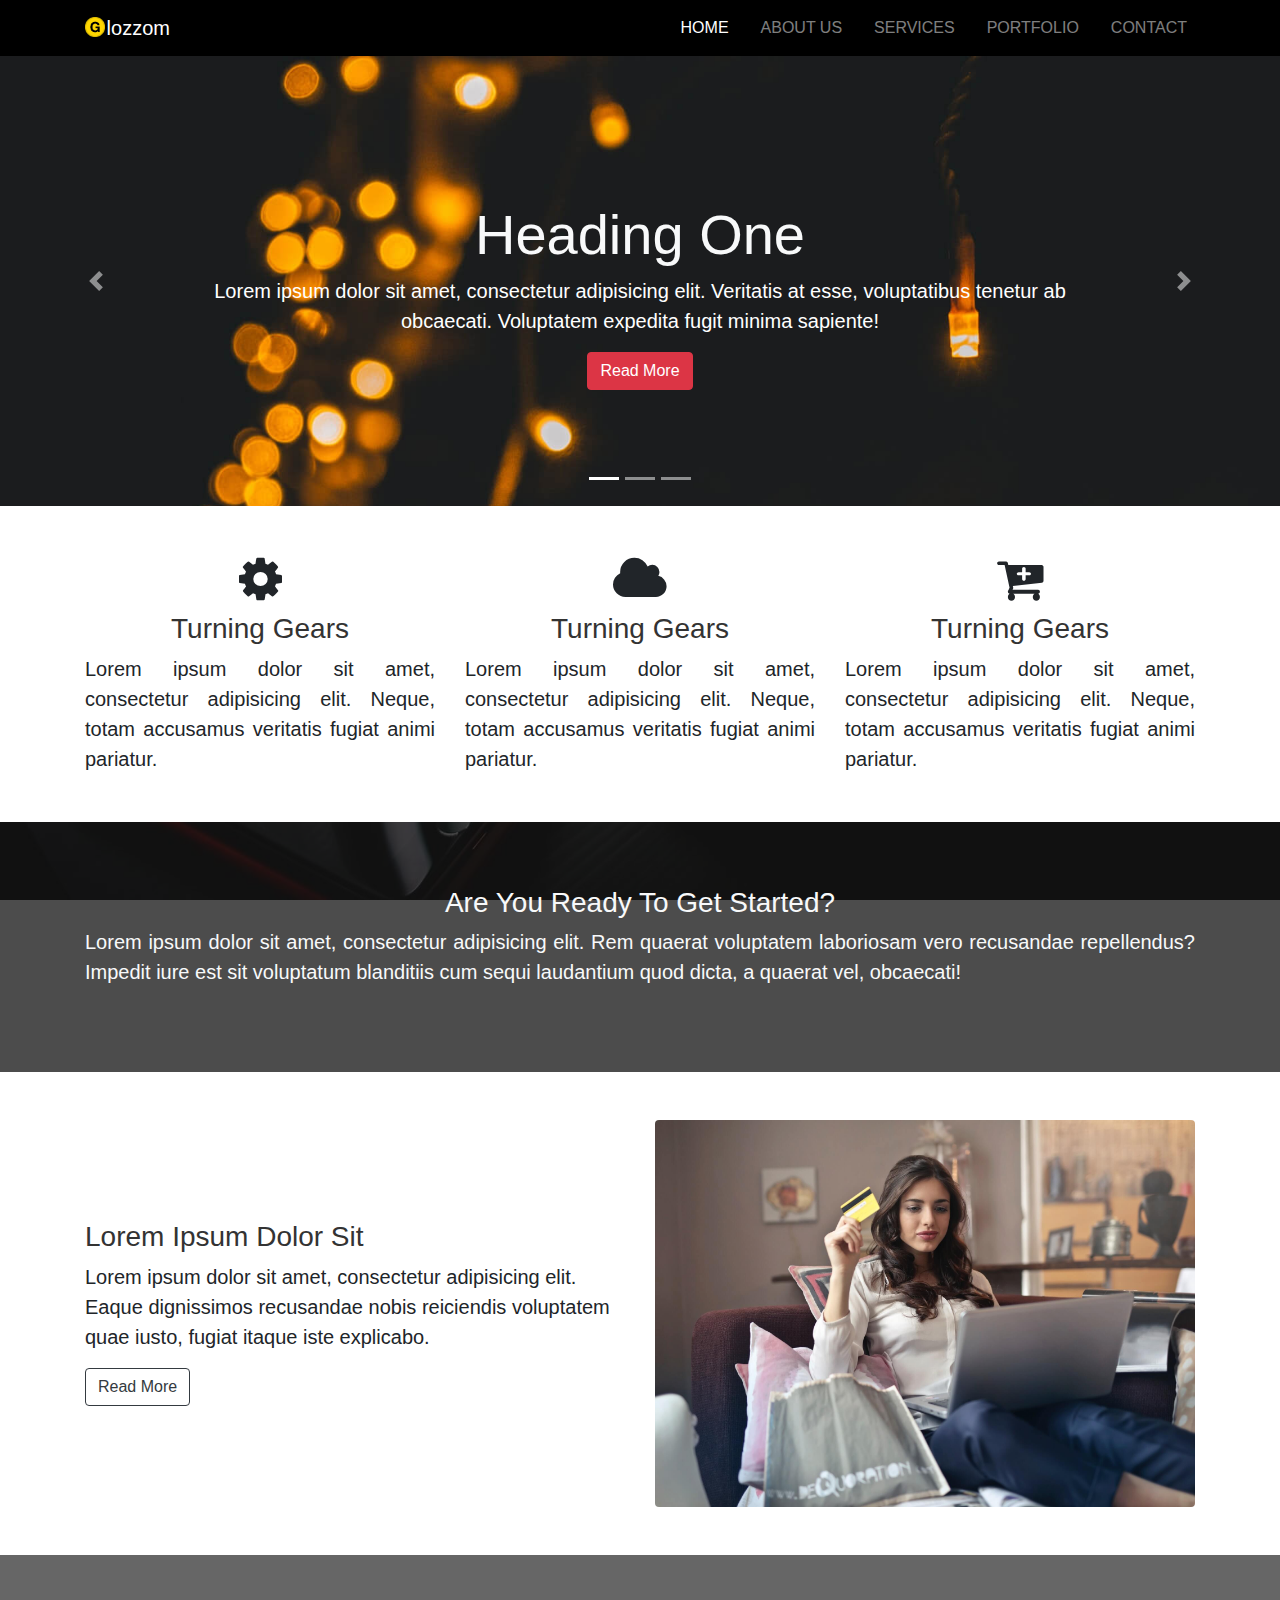
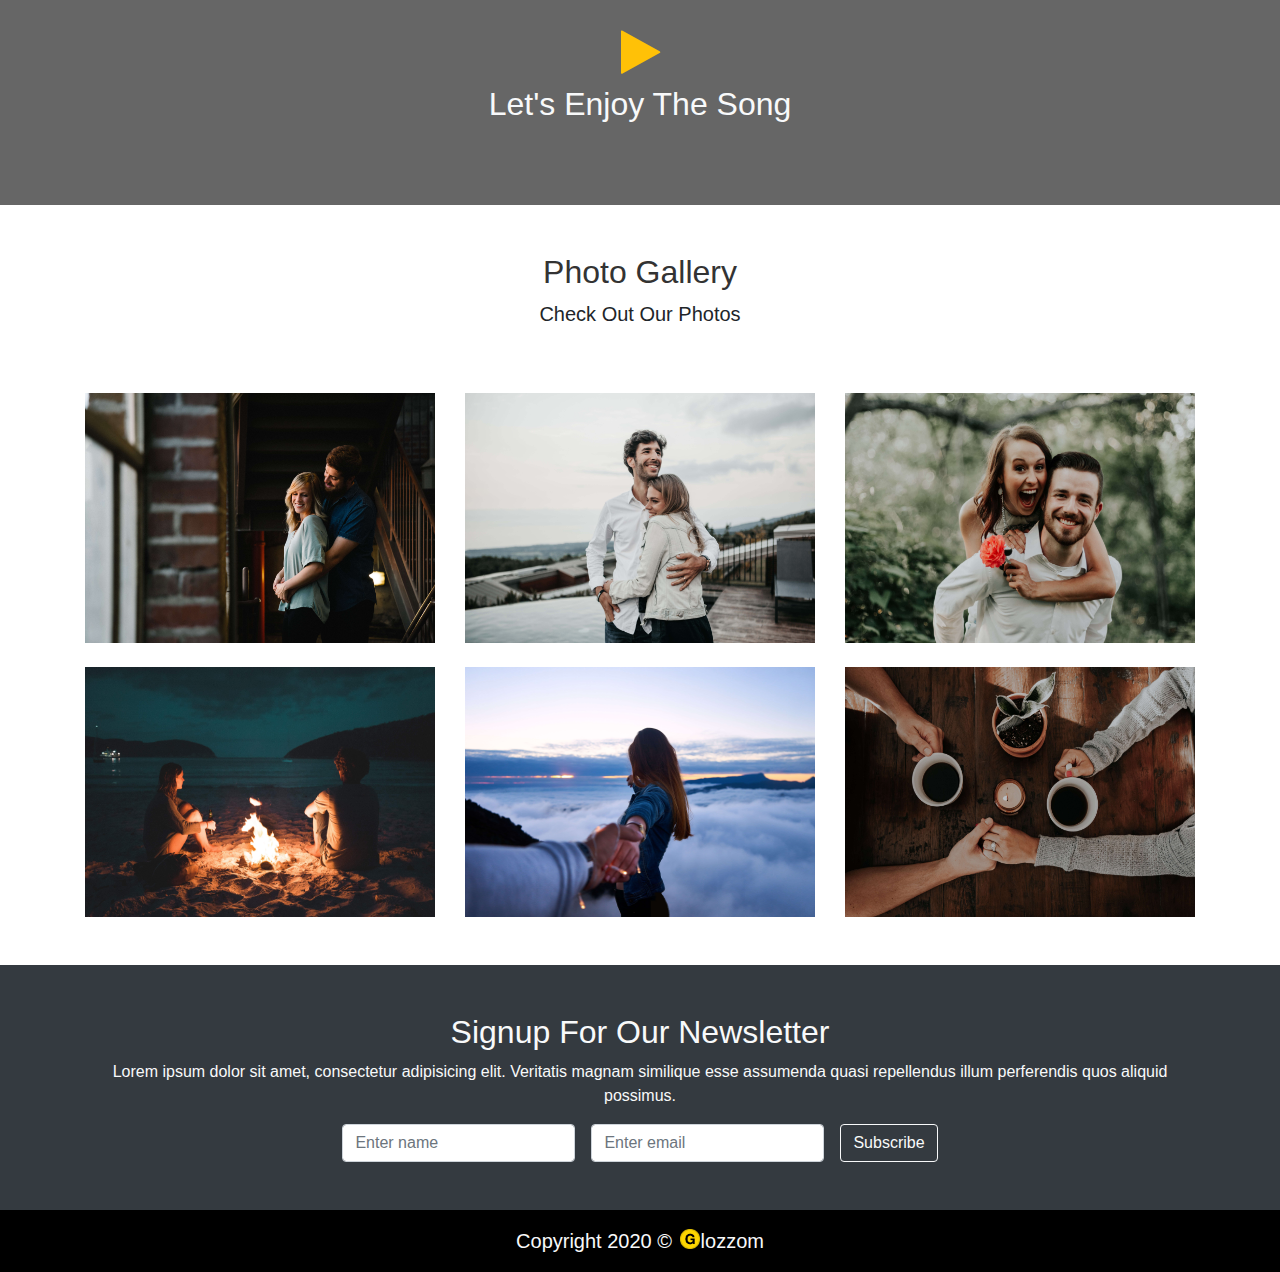
<file: index.html>
<!DOCTYPE html><html lang="en"><head> <meta charset="utf-8"> <meta name="viewport" content="width=device-width, initial-scale=1.0"> <link rel="shortcut icon" type="image/x-icon" href="img/icon.png"> <link rel="stylesheet" href="css/uikit.min.css"> <link rel="stylesheet" href="css/font-awesome.min.css"> <link rel="stylesheet" href="css/bootstrap.min.css"> <link rel="stylesheet" href="css/navbar-fixed.css"> <link rel="stylesheet" href="css/style.css"> <title>Glozzom</title></head><body> <nav class="navbar navbar-dark navbar-expand-md" uk-sticky="top: 300; animation: uk-animation-slide-top; bottom: #sticky-on-scroll-up"> <div class="container"> <a href="index.html" class="navbar-brand"> <img src="img/icon.png" width="20px" height="20px" class="img-fluid" alt="G"> <p class="d-inline">lozzom</p></a> <button class="navbar-toggler" data-toggle="collapse" data-target="#navBarnav"> <span class="navbar-toggler-icon"></span> </button> <div class="collapse navbar-collapse" id="navBarnav"> <ul class="navbar-nav ml-auto"> <li class="nav-item active"> <a class="nav-link" href="index.html">home</a> </li><li class="nav-item"> <a class="nav-link" href="about.html">about us</a> </li><li class="nav-item"> <a class="nav-link" href="services.html">services</a> </li><li class="nav-item"> <a class="nav-link" href="portfolio.html">portfolio</a> </li><li class="nav-item"> <a class="nav-link" href="contact.html">contact</a> </li></ul> </div></div></nav> <section id="carousel" class="bg-dark"> <div class="carousel slide" data-ride="carousel" id="carousel1"> <ol class="carousel-indicators"> <li data-slide-to="0" data-target="#carousel1" class="active"></li><li data-slide-to="1" data-target="#carousel1"></li><li data-slide-to="2" data-target="#carousel1"></li></ol> <div class="carousel-inner"> <div class="carousel-item carousel-img-1 active"> <div class="container"> <div class="carousel-caption mb-3 mb-sm-5 pb-3 pb-sm-5"> <h2 class="display-4 text-light">Heading One</h2> <p class="lead">Lorem ipsum dolor sit amet, consectetur adipisicing elit. Veritatis at esse, voluptatibus tenetur ab obcaecati. Voluptatem expedita fugit minima sapiente!</p><a class="btn btn-danger" href="#">Read More</a> </div></div></div><div class="carousel-item carousel-img-2"> <div class="container"> <div class="carousel-caption mb-3 mb-sm-5 pb-3 pb-sm-5 text-left"> <h2 class="display-4 text-light">Heading One</h2> <p class="lead">Lorem ipsum dolor sit amet, consectetur adipisicing elit. Veritatis at esse, voluptatibus tenetur ab obcaecati. Voluptatem expedita fugit minima sapiente!</p><a class="btn btn-warning" href="#">Read More</a> </div></div></div><div class="carousel-item carousel-img-3"> <div class="container"> <div class="carousel-caption mb-3 mb-sm-5 pb-3 pb-sm-5 text-right"> <h2 class="display-4 text-light">Heading One</h2> <p class="lead">Lorem ipsum dolor sit amet, consectetur adipisicing elit. Veritatis at esse, voluptatibus tenetur ab obcaecati. Voluptatem expedita fugit minima sapiente!</p><a class="btn btn-info" href="#">Read More</a> </div></div></div></div><a class="carousel-control-prev" data-slide="prev" href="#carousel1"><span class="carousel-control-prev-icon"></span></a> <a class="carousel-control-next" data-slide="next" href="#carousel1"><span class="carousel-control-next-icon"></span></a> </div></section> <section id="icons" class="py-5 text-center"> <div class="container"> <div class="row"> <div class="col-md-4"> <i class="fa fa-gear"></i> <h3 class="mt-2">Turning Gears</h3> <p class="lead text-justify mb-md-0 mb-sm-2 ">Lorem ipsum dolor sit amet, consectetur adipisicing elit. Neque, totam accusamus veritatis fugiat animi pariatur.</p></div><div class="col-md-4"> <i class="fa fa-cloud"></i> <h3 class="mt-2">Turning Gears</h3> <p class="lead text-justify mb-md-0 mb-sm-2">Lorem ipsum dolor sit amet, consectetur adipisicing elit. Neque, totam accusamus veritatis fugiat animi pariatur.</p></div><div class="col-md-4"> <i class="fa fa-cart-plus"></i> <h3 class="mt-2">Turning Gears</h3> <p class="lead text-justify mb-0 ">Lorem ipsum dolor sit amet, consectetur adipisicing elit. Neque, totam accusamus veritatis fugiat animi pariatur.</p></div></div></div></section> <section id="getstarted" class="py-5 text-center text-light"> <div class="dark-overlay"> <div class="container"> <h3 class="mt-5 pt-3 text-light">Are You Ready To Get Started?</h3> <p class="lead text-justify mb-0">Lorem ipsum dolor sit amet, consectetur adipisicing elit. Rem quaerat voluptatem laboriosam vero recusandae repellendus? Impedit iure est sit voluptatum blanditiis cum sequi laudantium quod dicta, a quaerat vel, obcaecati!</p></div></div></section> <section id="lorem" class="py-5"> <div class="container"> <div class="row"> <div class="col-md-6 align-self-center"> <h3>Lorem Ipsum Dolor Sit</h3> <p class="lead">Lorem ipsum dolor sit amet, consectetur adipisicing elit. Eaque dignissimos recusandae nobis reiciendis voluptatem quae iusto, fugiat itaque iste explicabo.</p><a class="btn btn-outline-dark" href="#">Read More</a> </div><div class="col-md-6 mt-md-0 mt-3"> <img src="img/pc.jpg" class="img-fluid rounded" alt="Laptop"> </div></div></div></section> <section id="lightbox" class="text-center"> <div class="dark-overlay"> <div class="container"> <div class="row"> <div class="col mt-5 pt-4"> <div uk-lightbox> <a class="text-warning" href="https://youtu.be/pZAVH_F6U_U"> <i class="fa fa-play"></i> </a> </div><h2 class="text-light mt-2">Let's Enjoy The Song</h2> </div></div></div></div></section> <section id="gallery" class="py-5 text-center" uk-lightbox> <div class="container"> <div class="row"> <div class="col mb-5"> <h2>Photo Gallery</h2> <p class="lead">Check Out Our Photos</p></div></div><div class="row"> <div class="col-md-4"> <div> <a href="img/1.jpg"> <img src="img/1.jpg" class="img-fluid" alt=""> </a> </div></div><div class="col-md-4"> <div> <a href="img/2.jpg"> <img src="img/2.jpg" class="img-fluid" alt=""> </a> </div></div><div class="col-md-4"> <div> <a href="img/3.jpg"> <img src="img/3.jpg" class="img-fluid" alt=""> </a> </div></div></div><div class="row mt-0 mt-md-4"> <div class="col-md-4"> <div> <a href="img/4.jpg"> <img src="img/4.jpg" class="img-fluid" alt=""> </a> </div></div><div class="col-md-4"> <div> <a href="img/5.jpg"> <img src="img/5.jpg" class="img-fluid" alt=""> </a> </div></div><div class="col-md-4"> <div> <a href="img/6.jpg"> <img src="img/6.jpg" class="img-fluid" alt=""> </a> </div></div></div></div></section> <section id="newsletter" class="py-5 bg-dark text-light text-center"> <div class="container"> <div class="row"> <div class="col"> <h2 class="text-light">Signup For Our Newsletter</h2> <p>Lorem ipsum dolor sit amet, consectetur adipisicing elit. Veritatis magnam similique esse assumenda quasi repellendus illum perferendis quos aliquid possimus.</p><form action="#" method="post" class="form-inline justify-content-center"> <label class="sr-only" for="">Name</label> <input class="form-control" type="text" placeholder="Enter name"> <label class="sr-only" for="">Email</label> <input class="form-control mx-sm-3 mx-0 mt-3 mt-sm-0" type="email" placeholder="Enter email"> <input class="btn btn-outline-light mt-3 mt-md-0" type="submit" value="Subscribe"> </form> </div></div></div></section> <footer id="copyright" class="text-light text-center py-3"> <div class="container"> <span class="lead">Copyright 2020 &copy; <img src="img/icon.png" width="20px" height="20px" class="img-fluid" alt="G">lozzom</span> </div></footer> <script src="js/jquery.min.js"></script> <script src="js/popper.min.js"></script> <script src="js/bootstrap.min.js"></script> <script src="js/navbar-fixed.js"></script> <script src="js/uikit.min.js"></script> <script src="js/uikit-icons.min.js"></script></body></html>
</file>
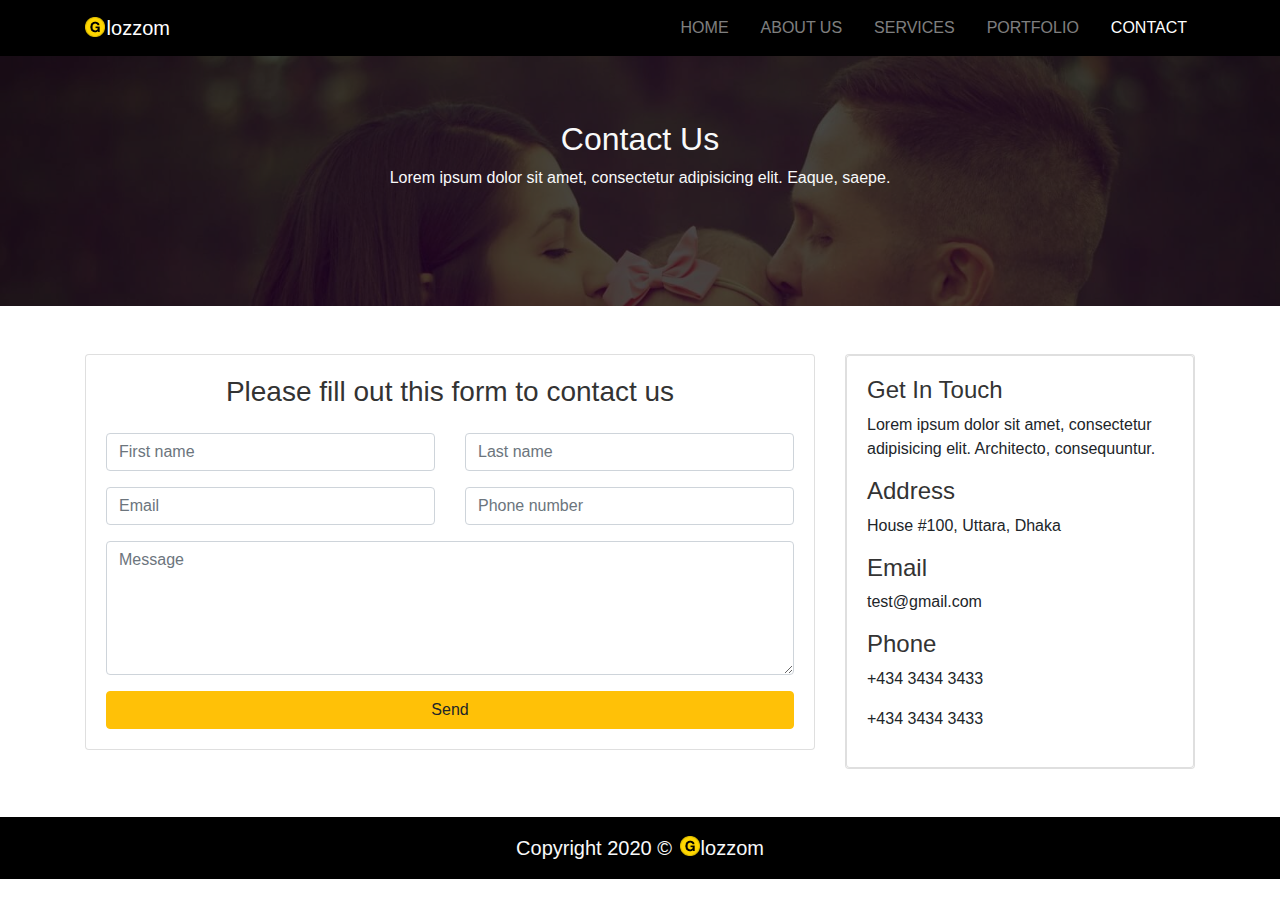
<file: contact.html>
<!DOCTYPE html><html lang="en"><head> <meta charset="utf-8"> <meta name="viewport" content="width=device-width, initial-scale=1.0"> <link rel="shortcut icon" type="image/x-icon" href="img/icon.png"> <link rel="stylesheet" href="css/slick.css"> <link rel="stylesheet" href="css/slick-theme.css"> <link rel="stylesheet" href="css/uikit.min.css"> <link rel="stylesheet" href="css/font-awesome.min.css"> <link rel="stylesheet" href="css/bootstrap.min.css"> <link rel="stylesheet" href="css/navbar-fixed.css"> <link rel="stylesheet" href="css/style.css"> <title>Glozzom</title></head><body> <nav class="navbar navbar-dark navbar-expand-md" uk-sticky="top: 300; animation: uk-animation-slide-top; bottom: #sticky-on-scroll-up"> <div class="container"> <a href="index.html" class="navbar-brand"> <img src="img/icon.png" width="20px" height="20px" class="img-fluid" alt="G"> <p class="d-inline">lozzom</p></a> <button class="navbar-toggler" data-toggle="collapse" data-target="#navBarnav"> <span class="navbar-toggler-icon"></span> </button> <div class="collapse navbar-collapse" id="navBarnav"> <ul class="navbar-nav ml-auto"> <li class="nav-item"> <a class="nav-link" href="index.html">home</a> </li><li class="nav-item"> <a class="nav-link" href="about.html">about us</a> </li><li class="nav-item"> <a class="nav-link" href="services.html">services</a> </li><li class="nav-item"> <a class="nav-link" href="portfolio.html">portfolio</a> </li><li class="nav-item active"> <a class="nav-link" href="contact.html">contact</a> </li></ul> </div></div></nav> <section id="ct-header" class="text-center"> <div class="dark-overlay"> <div class="container"> <div class="row"> <div class="col pt-5 mt-3"> <h2 class="text-light">Contact Us</h2> <p class="text-light">Lorem ipsum dolor sit amet, consectetur adipisicing elit. Eaque, saepe.</p></div></div></div></div></section> <section id="contact" class="py-5"> <div class="container"> <div class="row"> <div class="col-md-8"> <div class="card"> <div class="card-body"> <h3 class="pb-3 text-center">Please fill out this form to contact us</h3> <div class="row"> <div class="col-md-6"> <div class="form-group"> <input class="form-control" type="text" placeholder="First name"> </div></div><div class="col-md-6"> <div class="form-group"> <input class="form-control" type="text" placeholder="Last name"> </div></div><div class="col-md-6"> <div class="form-group"> <input class="form-control" type="email" placeholder="Email"> </div></div><div class="col-md-6"> <div class="form-group"> <input class="form-control" type="tel" placeholder="Phone number"> </div></div><div class="col-md-12"> <div class="form-group"> <textarea class="form-control" rows="5" placeholder="Message"></textarea> </div></div><div class="col-md-12 mb-0 "> <input class="btn btn-warning btn-block" type="submit" value="Send"> </div></div></div></div></div><div class="col-md-4 mt-md-0 mt-2"> <div class="card"> <div class="card"> <div class="card-body"> <h4>Get In Touch</h4> <p>Lorem ipsum dolor sit amet, consectetur adipisicing elit. Architecto, consequuntur.</p><h4>Address</h4> <p>House #100, Uttara, Dhaka</p><h4>Email</h4> <p>test@gmail.com</p><h4>Phone</h4> <p class="mb-3">+434 3434 3433</p><p class="mb-3"> +434 3434 3433</p></div></div></div></div></div></div></section> <footer id="copyright" class="text-light text-center py-3"> <div class="container"> <span class="lead">Copyright 2020 &copy; <img src="img/icon.png" width="20px" height="20px" class="img-fluid" alt="G">lozzom</span> </div></footer> <script src="js/jquery.min.js"></script> <script src="js/popper.min.js"></script> <script src="js/bootstrap.min.js"></script> <script src="js/navbar-fixed.js"></script> <script src="js/uikit.min.js"></script> <script src="js/uikit-icons.min.js"></script> <script src="js/slick.min.js"></script> <script src="js/main.js"></script></body></html>
</file>
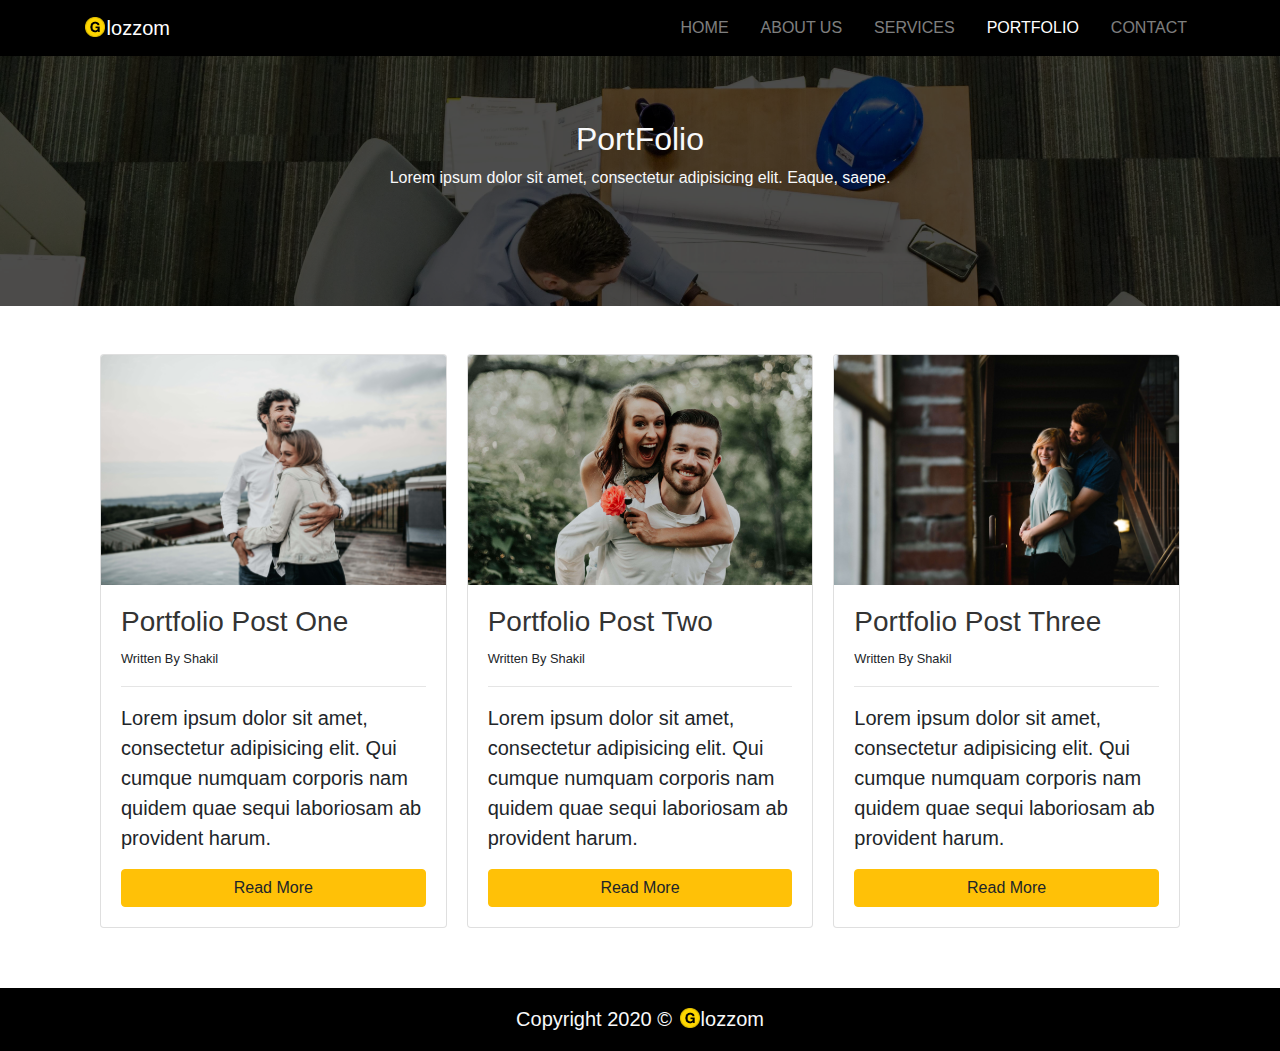
<file: portfolio.html>
<!DOCTYPE html><html lang="en"><head> <meta charset="utf-8"> <meta name="viewport" content="width=device-width, initial-scale=1.0"> <link rel="shortcut icon" type="image/x-icon" href="img/icon.png"> <link rel="stylesheet" href="css/slick.css"> <link rel="stylesheet" href="css/slick-theme.css"> <link rel="stylesheet" href="css/uikit.min.css"> <link rel="stylesheet" href="css/font-awesome.min.css"> <link rel="stylesheet" href="css/bootstrap.min.css"> <link rel="stylesheet" href="css/navbar-fixed.css"> <link rel="stylesheet" href="css/style.css"> <title>Glozzom</title></head><body> <nav class="navbar navbar-dark navbar-expand-md" uk-sticky="top: 300; animation: uk-animation-slide-top; bottom: #sticky-on-scroll-up"> <div class="container"> <a href="index.html" class="navbar-brand"> <img src="img/icon.png" width="20px" height="20px" class="img-fluid" alt="G"> <p class="d-inline">lozzom</p></a> <button class="navbar-toggler" data-toggle="collapse" data-target="#navBarnav"> <span class="navbar-toggler-icon"></span> </button> <div class="collapse navbar-collapse" id="navBarnav"> <ul class="navbar-nav ml-auto"> <li class="nav-item"> <a class="nav-link" href="index.html">home</a> </li><li class="nav-item"> <a class="nav-link" href="about.html">about us</a> </li><li class="nav-item"> <a class="nav-link" href="services.html">services</a> </li><li class="nav-item active"> <a class="nav-link" href="portfolio.html">portfolio</a> </li><li class="nav-item"> <a class="nav-link" href="contact.html">contact</a> </li></ul> </div></div></nav> <section id="pf-header" class="text-center"> <div class="dark-overlay"> <div class="container"> <div class="row"> <div class="col pt-5 mt-3"> <h2 class="text-light">PortFolio</h2> <p class="text-light">Lorem ipsum dolor sit amet, consectetur adipisicing elit. Eaque, saepe.</p></div></div></div></div></section> <section id="pf" class="py-5"> <div class="container"> <div class="col"> <div class="card-columns"> <div class="card"> <img src="img/2.jpg" class="img-fluid card-img-top" alt="Image"> <div class="card-body"> <div class="card-title"> <h3>Portfolio Post One</h3> <small>Written By Shakil</small> </div><hr> <p class="lead">Lorem ipsum dolor sit amet, consectetur adipisicing elit. Qui cumque numquam corporis nam quidem quae sequi laboriosam ab provident harum.</p><a class="btn btn-warning btn-block" href="#">Read More</a> </div></div><div class="card"> <img src="img/3.jpg" class="img-fluid card-img-top" alt="Image"> <div class="card-body"> <div class="card-title"> <h3>Portfolio Post Two</h3> <small>Written By Shakil</small> </div><hr> <p class="lead">Lorem ipsum dolor sit amet, consectetur adipisicing elit. Qui cumque numquam corporis nam quidem quae sequi laboriosam ab provident harum.</p><a class="btn btn-warning btn-block" href="#">Read More</a> </div></div><div class="card"> <img src="img/1.jpg" class="img-fluid card-img-top" alt="Image"> <div class="card-body"> <div class="card-title"> <h3>Portfolio Post Three</h3> <small>Written By Shakil</small> </div><hr> <p class="lead">Lorem ipsum dolor sit amet, consectetur adipisicing elit. Qui cumque numquam corporis nam quidem quae sequi laboriosam ab provident harum.</p><a class="btn btn-warning btn-block" href="#">Read More</a> </div></div></div></div></div></section> <footer id="copyright" class="text-light text-center py-3"> <div class="container"> <span class="lead">Copyright 2020 &copy; <img src="img/icon.png" width="20px" height="20px" class="img-fluid" alt="G">lozzom</span> </div></footer> <script src="js/jquery.min.js"></script> <script src="js/popper.min.js"></script> <script src="js/bootstrap.min.js"></script> <script src="js/navbar-fixed.js"></script> <script src="js/uikit.min.js"></script> <script src="js/uikit-icons.min.js"></script> <script src="js/slick.min.js"></script> <script src="js/main.js"></script></body></html>
</file>
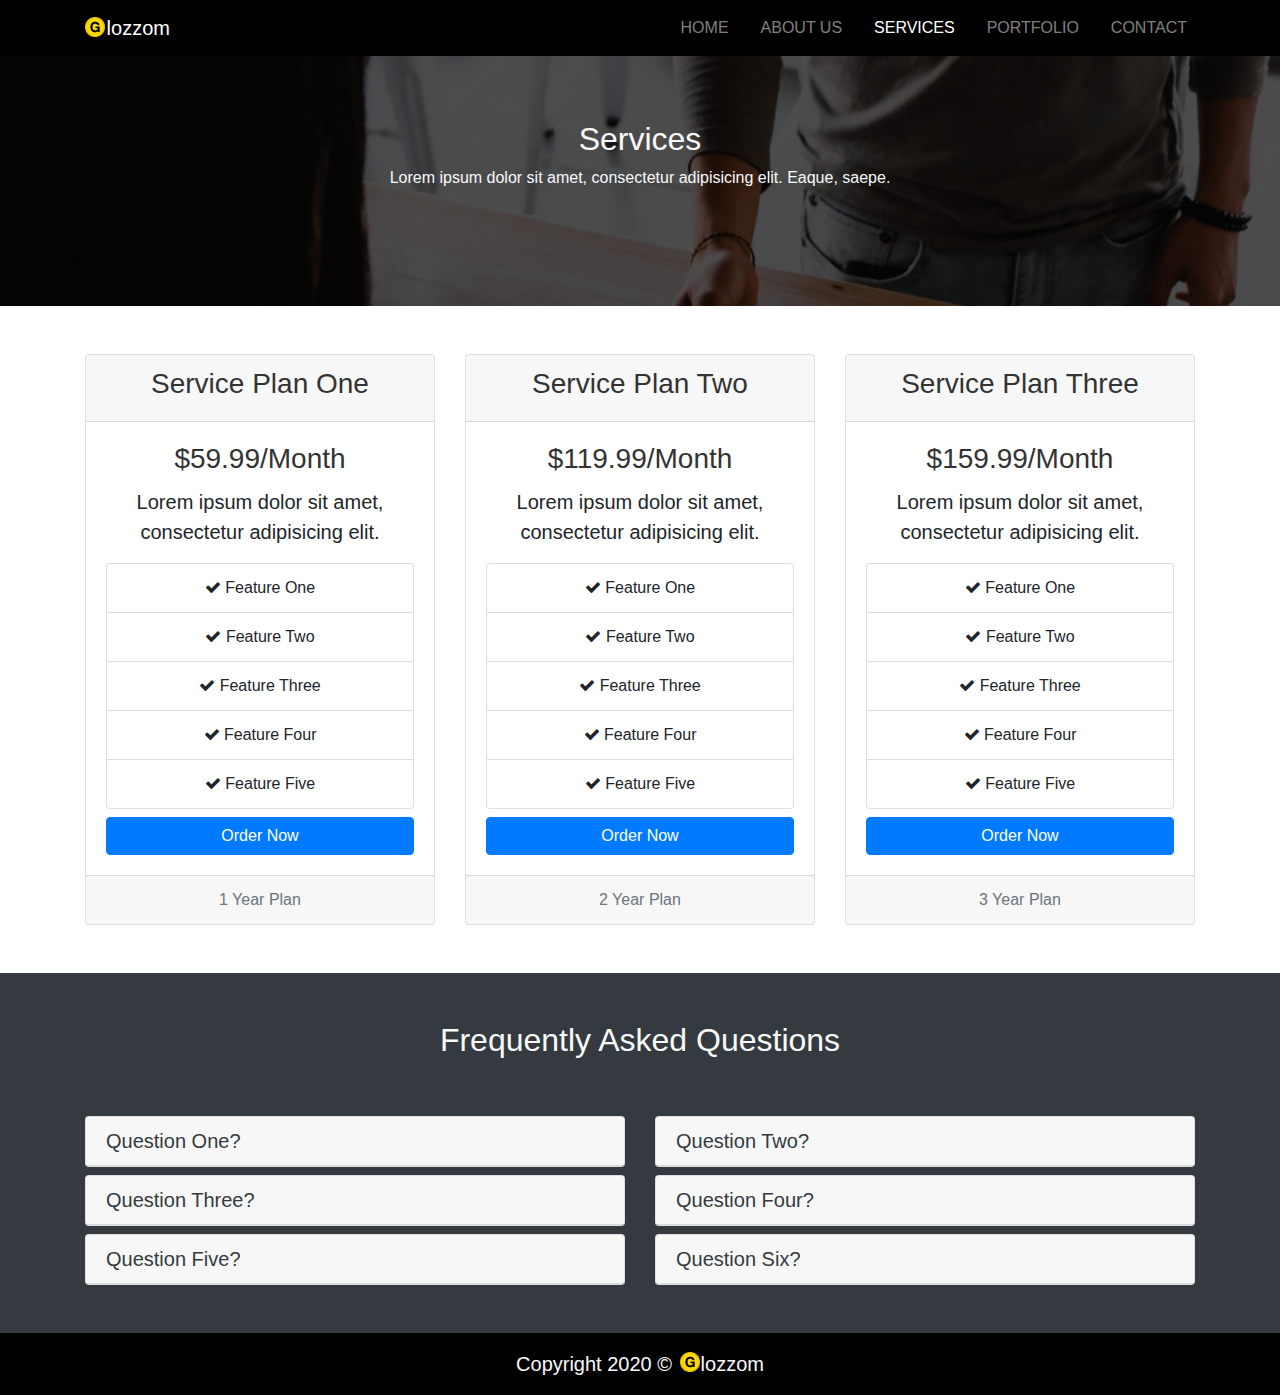
<file: services.html>
<!DOCTYPE html><html lang="en"><head> <meta charset="utf-8"> <meta name="viewport" content="width=device-width, initial-scale=1.0"> <link rel="shortcut icon" type="image/x-icon" href="img/icon.png"> <link rel="stylesheet" href="css/slick.css"> <link rel="stylesheet" href="css/slick-theme.css"> <link rel="stylesheet" href="css/uikit.min.css"> <link rel="stylesheet" href="css/font-awesome.min.css"> <link rel="stylesheet" href="css/bootstrap.min.css"> <link rel="stylesheet" href="css/navbar-fixed.css"> <link rel="stylesheet" href="css/style.css"> <title>Glozzom</title></head><body> <nav class="navbar navbar-dark navbar-expand-md" uk-sticky="top: 300; animation: uk-animation-slide-top; bottom: #sticky-on-scroll-up"> <div class="container"> <a href="index.html" class="navbar-brand"> <img src="img/icon.png" width="20px" height="20px" class="img-fluid" alt="G"> <p class="d-inline">lozzom</p></a> <button class="navbar-toggler" data-toggle="collapse" data-target="#navBarnav"> <span class="navbar-toggler-icon"></span> </button> <div class="collapse navbar-collapse" id="navBarnav"> <ul class="navbar-nav ml-auto"> <li class="nav-item"> <a class="nav-link" href="index.html">home</a> </li><li class="nav-item"> <a class="nav-link" href="about.html">about us</a> </li><li class="nav-item active"> <a class="nav-link" href="services.html">services</a> </li><li class="nav-item"> <a class="nav-link" href="portfolio.html">portfolio</a> </li><li class="nav-item"> <a class="nav-link" href="contact.html">contact</a> </li></ul> </div></div></nav> <section id="services-header" class="text-center"> <div class="dark-overlay"> <div class="container"> <div class="row"> <div class="col pt-5 mt-3"> <h2 class="text-light">Services</h2> <p class="text-light">Lorem ipsum dolor sit amet, consectetur adipisicing elit. Eaque, saepe.</p></div></div></div></div></section> <section id="service-plan" class="py-5 text-center"> <div class="container"> <div class="row"> <div class="col-md-4"> <div class="card"> <div class="card-header"> <h3>Service Plan One</h3> </div><div class="card-body"> <div class="card-title"> <h3>$59.99/Month</h3> </div><div class="card-text mb-3 lead"> Lorem ipsum dolor sit amet, consectetur adipisicing elit. </div><ul class="list-group"> <li class="list-group-item"> <i class="fa fa-check"></i> Feature One </li><li class="list-group-item"> <i class="fa fa-check"></i> Feature Two </li><li class="list-group-item"> <i class="fa fa-check"></i> Feature Three </li><li class="list-group-item"> <i class="fa fa-check"></i> Feature Four </li><li class="list-group-item"> <i class="fa fa-check"></i> Feature Five </li></ul> <a class="btn btn-primary btn-block mt-2" href="#">Order Now</a> </div><div class="card-footer"> <p class="text-muted mb-0">1 Year Plan</p></div></div></div><div class="col-md-4 my-md-0 my-3"> <div class="card"> <div class="card-header"> <h3>Service Plan Two</h3> </div><div class="card-body"> <div class="card-title"> <h3>$119.99/Month</h3> </div><div class="card-text mb-3 lead"> Lorem ipsum dolor sit amet, consectetur adipisicing elit. </div><ul class="list-group"> <li class="list-group-item"> <i class="fa fa-check"></i> Feature One </li><li class="list-group-item"> <i class="fa fa-check"></i> Feature Two </li><li class="list-group-item"> <i class="fa fa-check"></i> Feature Three </li><li class="list-group-item"> <i class="fa fa-check"></i> Feature Four </li><li class="list-group-item"> <i class="fa fa-check"></i> Feature Five </li></ul> <a class="btn btn-primary btn-block mt-2" href="#">Order Now</a> </div><div class="card-footer"> <p class="text-muted mb-0">2 Year Plan</p></div></div></div><div class="col-md-4"> <div class="card"> <div class="card-header"> <h3>Service Plan Three</h3> </div><div class="card-body"> <div class="card-title"> <h3>$159.99/Month</h3> </div><div class="card-text mb-3 lead"> Lorem ipsum dolor sit amet, consectetur adipisicing elit. </div><ul class="list-group"> <li class="list-group-item"> <i class="fa fa-check"></i> Feature One </li><li class="list-group-item"> <i class="fa fa-check"></i> Feature Two </li><li class="list-group-item"> <i class="fa fa-check"></i> Feature Three </li><li class="list-group-item"> <i class="fa fa-check"></i> Feature Four </li><li class="list-group-item"> <i class="fa fa-check"></i> Feature Five </li></ul> <a class="btn btn-primary btn-block mt-2" href="#">Order Now</a> </div><div class="card-footer"> <p class="text-muted mb-0">3 Year Plan</p></div></div></div></div></div></section> <section id="accordion" class="bg-dark pb-5"> <div class="container"> <div class="row"> <div class="col m-5"> <h2 class="text-light text-center">Frequently Asked Questions</h2> </div></div><div class="row"> <div class="col-md-6"> <div class="card my-sm-2 my-md-0"> <div class="card-header" id="heading-one"> <h5 class="mb-0"> <a class="text-dark" href="#" data-toggle="collapse" data-target="#collapse1">Question One?</a> </h5> </div><div class="collapse" id="collapse1" data-parent="#accordion"> <p class="lead mt-3 mx-3">Lorem ipsum dolor sit amet, consectetur adipisicing elit. Eveniet corrupti qui, architecto ad officia? Quo.</p></div></div></div><div class="col-md-6"> <div class="card my-sm-2 my-md-0"> <div class="card-header" id="heading-two"> <h5 class="mb-0"> <a class="text-dark" href="#" data-toggle="collapse" data-target="#collapse2">Question Two?</a> </h5> </div><div class="collapse" id="collapse2" data-parent="#accordion"> <p class="lead mt-3 mx-3">Lorem ipsum dolor sit amet, consectetur adipisicing elit. Eveniet corrupti qui, architecto ad officia? Quo.</p></div></div></div><div class="col-md-6"> <div class="card my-sm-2 my-md-2"> <div class="card-header" id="heading-three"> <h5 class="mb-0"> <a class="text-dark" href="#" data-toggle="collapse" data-target="#collapse3">Question Three?</a> </h5> </div><div class="collapse" id="collapse3" data-parent="#accordion"> <p class="lead mt-3 mx-3">Lorem ipsum dolor sit amet, consectetur adipisicing elit. Eveniet corrupti qui, architecto ad officia? Quo.</p></div></div></div><div class="col-md-6"> <div class="card my-sm-2 my-md-2"> <div class="card-header" id="heading-four"> <h5 class="mb-0"> <a class="text-dark" href="#" data-toggle="collapse" data-target="#collapse4">Question Four?</a> </h5> </div><div class="collapse" id="collapse4" data-parent="#accordion"> <p class="lead mt-3 mx-3">Lorem ipsum dolor sit amet, consectetur adipisicing elit. Eveniet corrupti qui, architecto ad officia? Quo.</p></div></div></div><div class="col-md-6"> <div class="card my-sm-2 my-md-0"> <div class="card-header" id="heading-five"> <h5 class="mb-0"> <a class="text-dark" href="#" data-toggle="collapse" data-target="#collapse5">Question Five?</a> </h5> </div><div class="collapse" id="collapse5" data-parent="#accordion"> <p class="lead mt-3 mx-3">Lorem ipsum dolor sit amet, consectetur adipisicing elit. Eveniet corrupti qui, architecto ad officia? Quo.</p></div></div></div><div class="col-md-6"> <div class="card my-sm-2 my-md-0"> <div class="card-header" id="heading-six"> <h5 class="mb-0"> <a class="text-dark" href="#" data-toggle="collapse" data-target="#collapse6">Question Six?</a> </h5> </div><div class="collapse" id="collapse6" data-parent="#accordion"> <p class="lead mt-3 mx-3">Lorem ipsum dolor sit amet, consectetur adipisicing elit. Eveniet corrupti qui, architecto ad officia? Quo.</p></div></div></div></div></div></section> <footer id="copyright" class="text-light text-center py-3"> <div class="container"> <span class="lead">Copyright 2020 &copy; <img src="img/icon.png" width="20px" height="20px" class="img-fluid" alt="G">lozzom</span> </div></footer> <script src="js/jquery.min.js"></script> <script src="js/popper.min.js"></script> <script src="js/bootstrap.min.js"></script> <script src="js/navbar-fixed.js"></script> <script src="js/uikit.min.js"></script> <script src="js/uikit-icons.min.js"></script> <script src="js/slick.min.js"></script> <script src="js/main.js"></script></body></html>
</file>
<file: css/navbar-fixed.css>
html, body {
  height: 100%;
}

.container-fluid > .container, .container > .row {
  height: 100%;
}

/* nav */
nav {
  min-height: 3.5rem;
}
nav.fixed-top {
  padding: 0.5rem;
}
nav.bg-primary li a {
  color: #fff !important;
}
nav li a.active {
  padding: .2rem .4rem;
  color: #0275d8 !important;
  background-color: #fff;
  border-radius: .2rem;
  margin: .3rem 0.6rem;
}
nav .navbar-collapse.collapsing ul,
nav .navbar-collapse.show ul {
  margin-top: 3rem;
}
nav .navbar-collapse.collapsing li a,
nav .navbar-collapse.show li a  {
  padding: 0.5rem;
}

nav .navbar-collapse.show li a.active  {
  margin: 0;
}

.navbar-toggler {
  border: 0;
}

.bg-primary {
  color: #fff;
}
</file>
<file: css/style.css>
.navbar{background: #000;}.navbar img{margin-bottom: 5px;}.navbar .d-inline{margin-left: -4px;}.navbar .nav-item{text-transform: uppercase; padding-left: 1em;}.carousel-item{height: 450px;}.carousel-img-1{background: url("../img/image1.jpg"); background-size: cover;}.carousel-img-2{background: url("../img/image2.jpg"); background-size: cover;}.carousel-img-3{background: url("../img/image3.jpg"); background-size: cover;}#icons .fa{font-size: 50px;}#getstarted{position: relative; background: url("../img/bg1.jpg"); background-size: cover; min-height: 250px; background-repeat: no-repeat; background-attachment: fixed;}#getstarted .dark-overlay{background: rgba(0, 0, 0, 0.7); min-height: 250px; position: absolute; top: 0; left: 0; right: 0; width: 100%; height: 100%;}#lightbox{position: relative; background: url("../img/song.jpg"); background-size: cover; min-height: 250px; background-attachment: fixed;}#lightbox .dark-overlay{background: rgba(0, 0, 0, 0.6); position: absolute; min-height: 250px; left: 0; right: 0; top: 0; width: 100%; height: 100%;}#lightbox .fa{font-size: 50px;}#gallery img{min-height: 250px;}#copyright{background: #000;}#copyright img{margin-bottom: 7px; margin-right: 1px; margin-left: 2px;}#about-header{background: url("../img/ab2.jpg"); background-size: cover; background-attachment: fixed; min-height: 200px;}#about-header .dark-overlay{background: rgba(0, 0, 0, 0.6); height: 200px;}#about-info .img-fluid{max-width: 70%;}#about-icons .fa{font-size: 50px;}#testimonial .slick-prev::before,#testimonial .slick-next:before{color: black;}#services-header{background: url("../img/sb.jpg"); background-attachment: fixed; background-size: cover; min-height: 250px;}#services-header .dark-overlay{background: rgba(0, 0, 0, 0.7); min-height: 250px;}#pf-header{background: url("../img/pf.jpg"); background-attachment: fixed; background-size: cover; min-height: 250px;}#pf-header .dark-overlay{background: rgba(0, 0, 0, 0.7); min-height: 250px;}#ct-header{background: url("../img/ct.jpg"); background-attachment: fixed; background-size: cover; min-height: 250px;}#ct-header .dark-overlay{background: rgba(0, 0, 0, 0.7); min-height: 250px;}@media (max-width: 767px){.navbar .nav-item{padding-left: 0 !important;}#getstarted{min-height: 300px;}}@media (max-width: 575px){.carousel-item{height: 420px;}}@media (max-width: 450px){.carousel-item h2{font-size: 2.5rem;}#getstarted{min-height: 400px;}}
</file>
